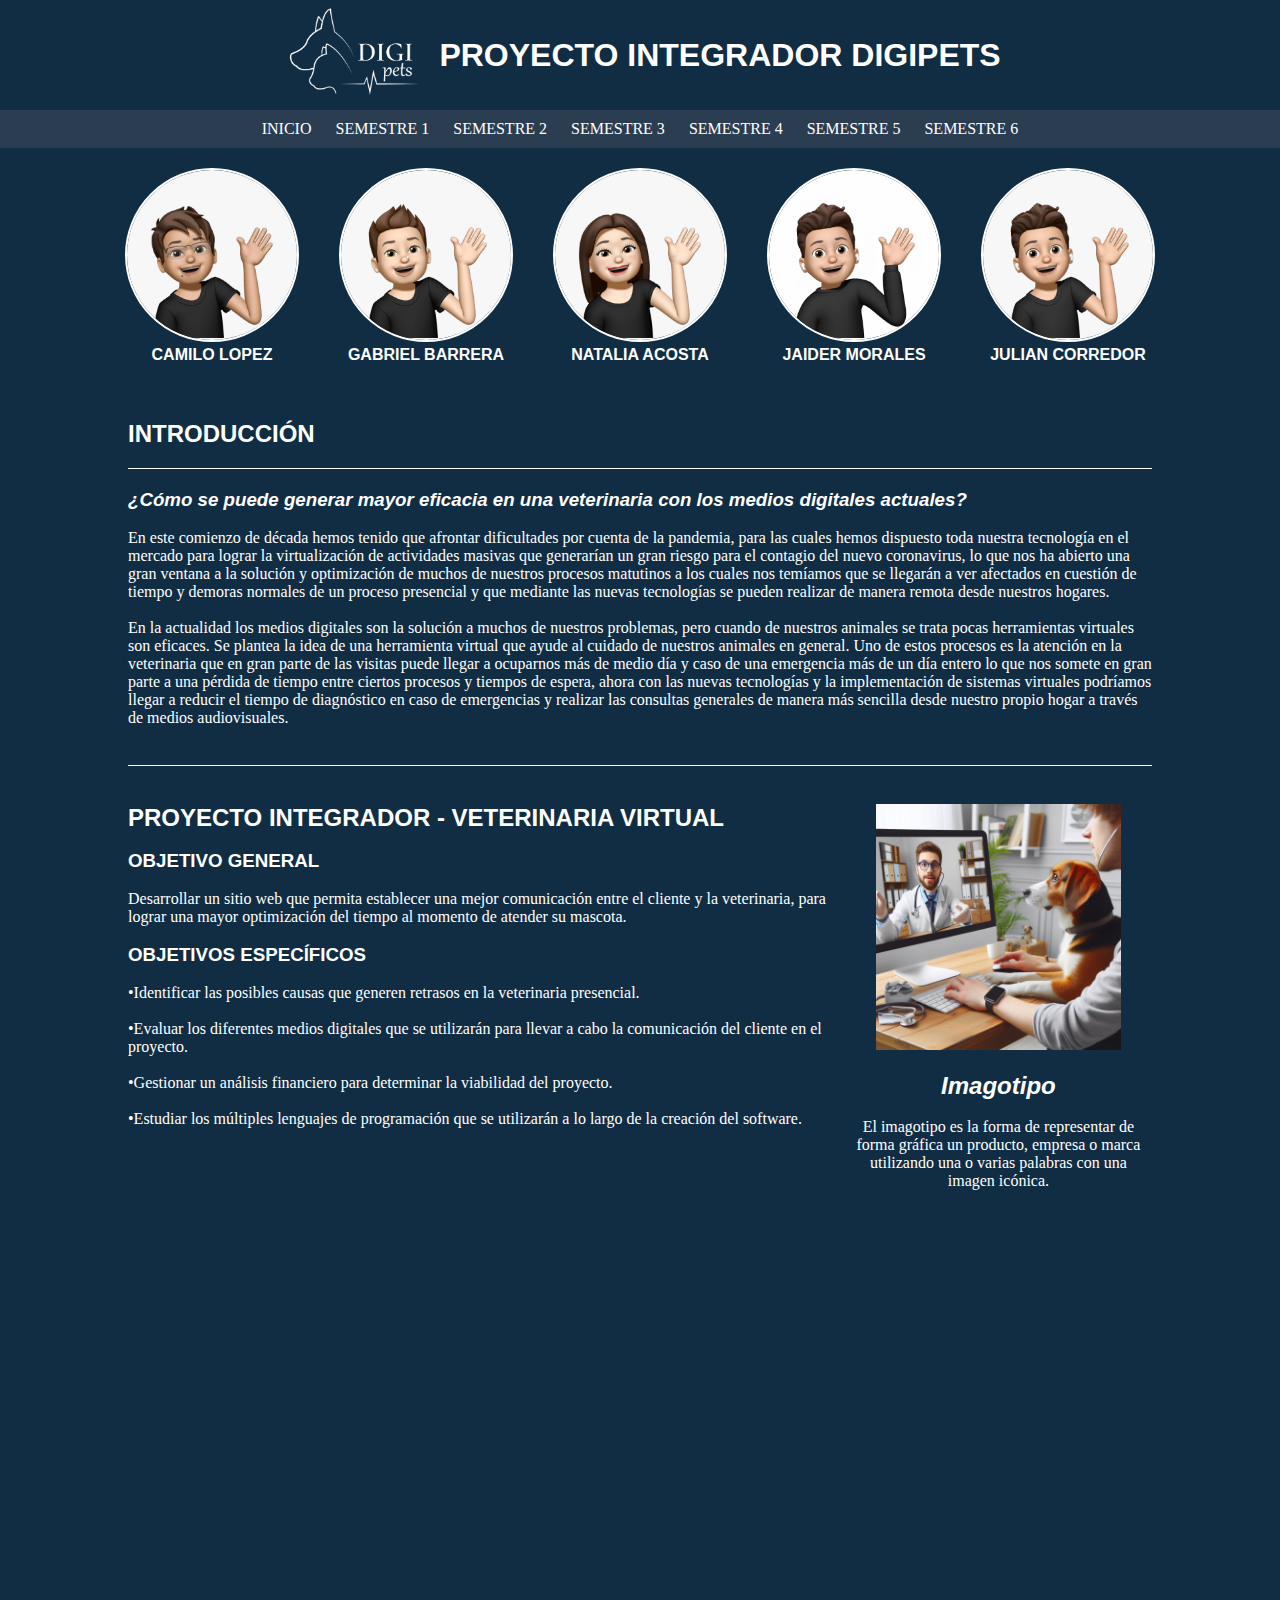
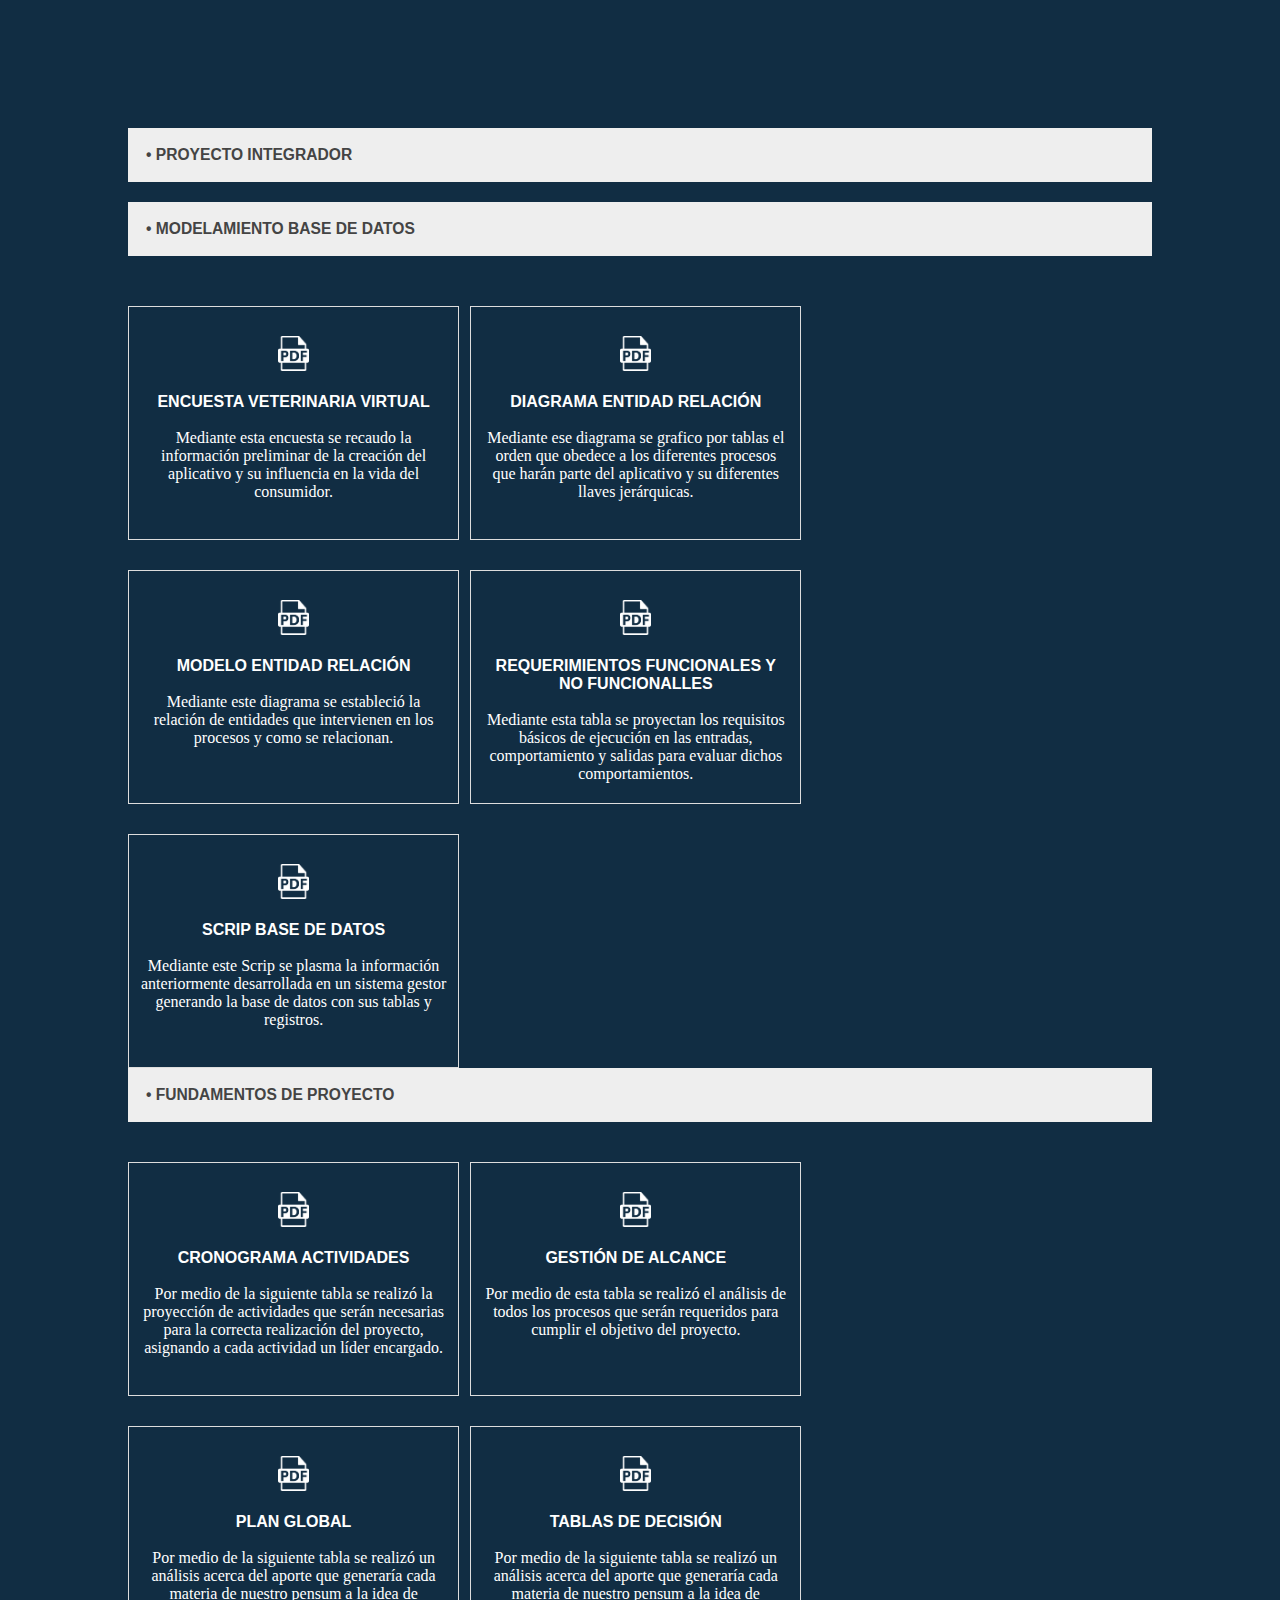
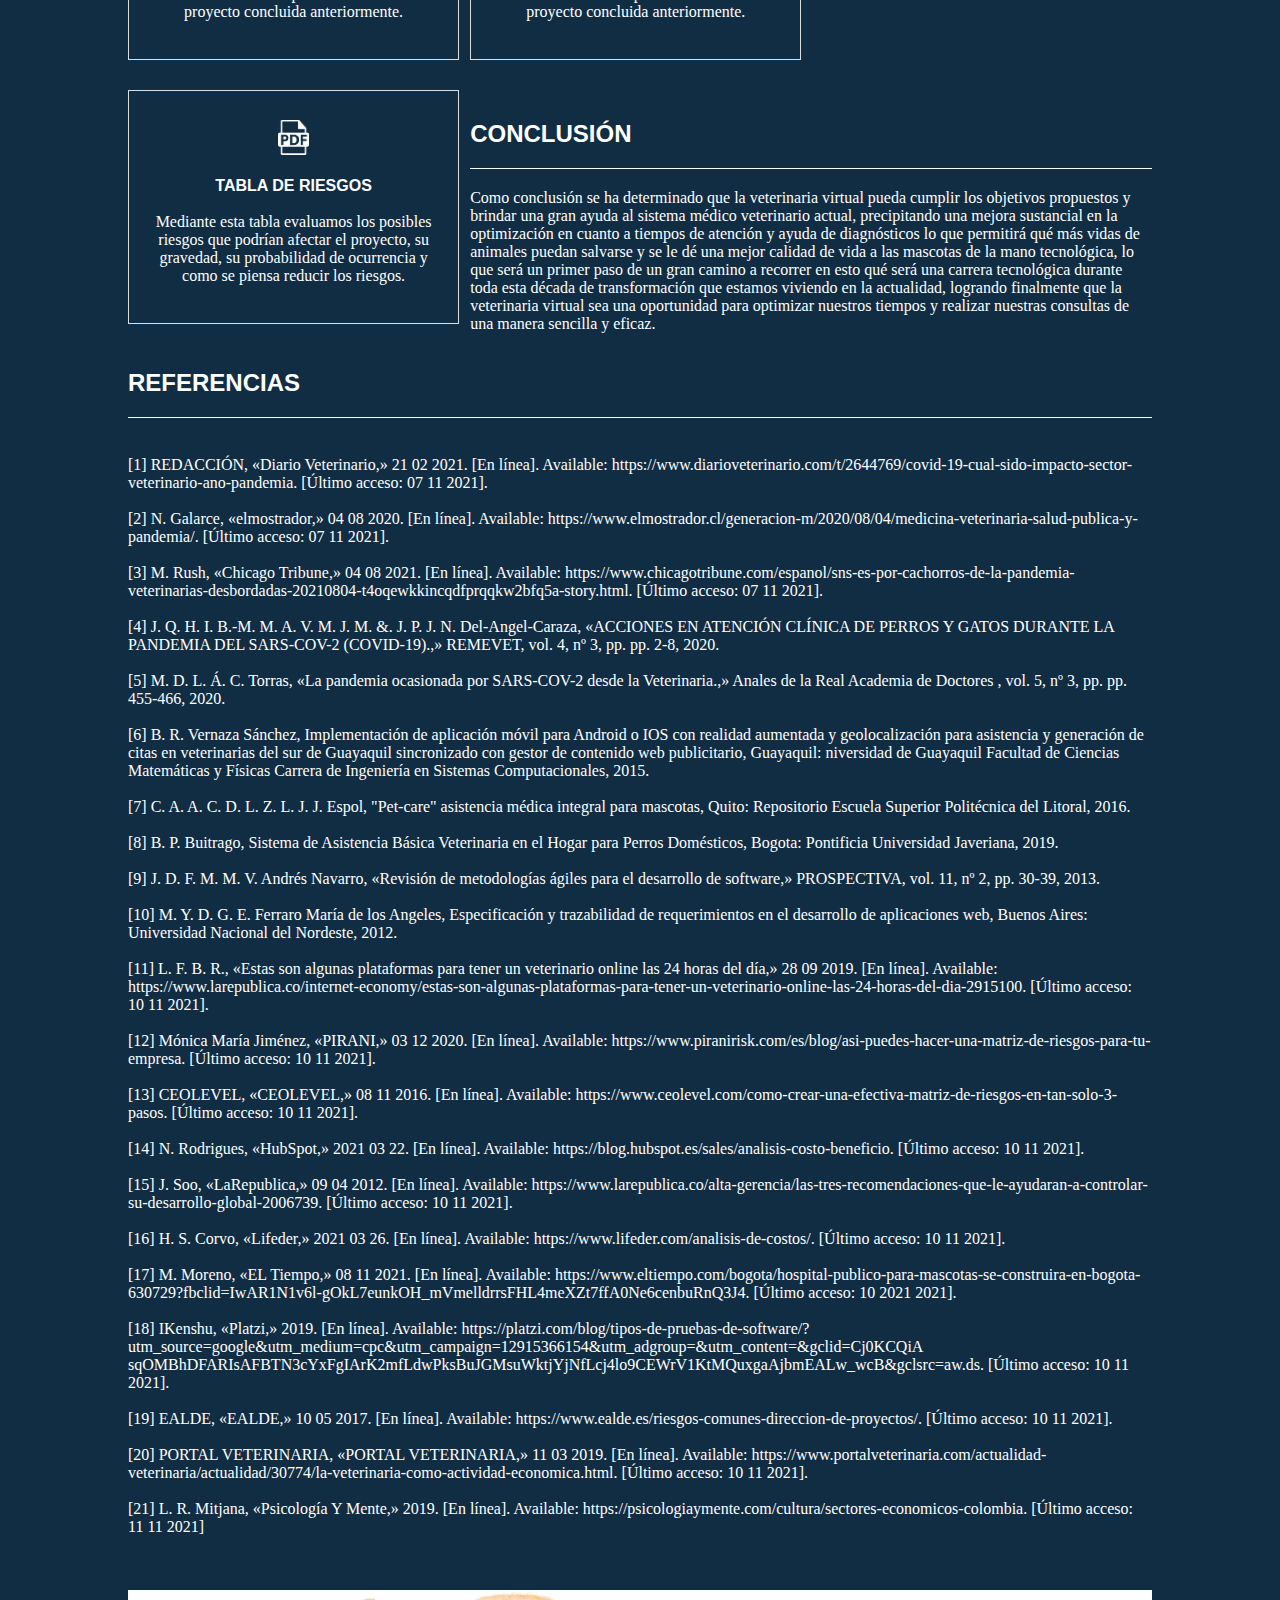
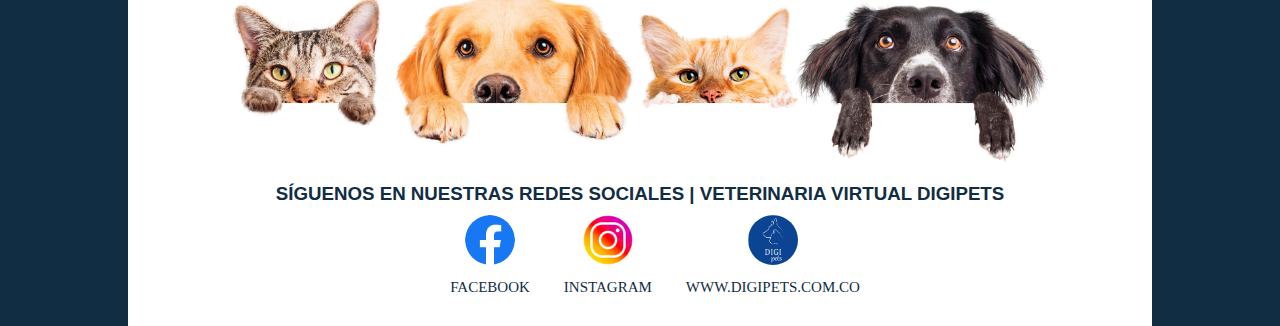
<file: pagina1.html>
<!DOCTYPE html>
<html lang="en">
<head>
    <meta charset="UTF-8">
    <meta name="viewport" content="width=device-width, initial-scale=1.0">
    <link rel="icon" href="img/DIGIPETS icono.png.jpg.png" type="image/x-icon">
    <title> 1 SEMESTRE</title>
        <meta charset="UTF-8">
        <meta http-equiv="X-UA-Compatible" content="IE=edge">
        <meta name="viewport" content="width=device-width, initial-scale=1.0">
        <link rel="icon" href="img/DIGIPETS icono.png.jpg.png" type="image/x-icon">
        <link rel="stylesheet" href="css/index.css">
        <link rel="stylesheet" href="css/semestre1.css">
        <title>DIGIPETS 6 SEMESTRE</title>
    </head>
    <body>
    
    
       
    <div id="cabecera">
        <a href="index.html"><img src="img/LOGO_HORIZONTAL_BLANCO.png" alt="" ></a><h1> PROYECTO INTEGRADOR DIGIPETS</h1>
    </div>
    
    <nav>
        <ul>
        <li><a href="index.html">Inicio</a></li>
          <li><a href="pagina1.html">Semestre 1</a></li>
          <li><a href="pagina2.html">Semestre 2</a></li>
          <li><a href="pagina3.html">Semestre 3</a></li>
          <li><a href="pagina4.html">Semestre 4</a></li>
          <li><a href="pagina5.html">Semestre 5</a></li>
          <li><a href="pagina6.html">Semestre 6</a></li>
        </ul>
    </nav>
    
    <section>
        <div id="integrantes">
    
            <div class="divs">
                <img src="img/Camilo.jpeg" alt="">
                <h2>CAMILO LOPEZ</h2>
            </div>
            <div class="divs">
                <img src="img/Gabriel.jpeg" alt="">
                <h2>GABRIEL BARRERA</h2>
            </div>
            <div class="divs">
                <img src="img/Natalia.jpeg" alt="">
                <h2>NATALIA ACOSTA</h2>
            </div>
            <div class="divs">
                <img src="img/Jaider.jpeg" alt="">
                <h2>JAIDER MORALES</h2>
            </div>
            <div class="divs">
                <img src="img/juli.jpeg" alt="">
                <h2>JULIAN CORREDOR</h2>
            </div>
        </div>
    </section>

<div class="sec1">

<br> <br>
         <h2>INTRODUCCIÓN</h2>
<hr>
            <div>
                <h3><i>¿Cómo se puede generar mayor eficacia en una veterinaria con los medios digitales actuales?</i></h3> <br>
                <p>En este comienzo de década hemos tenido que afrontar dificultades por cuenta de la pandemia, para las cuales hemos dispuesto toda nuestra tecnología en el mercado para lograr la virtualización de actividades masivas que generarían un gran riesgo para el contagio del nuevo coronavirus, lo que nos ha abierto una gran ventana a la solución y optimización de muchos de nuestros procesos matutinos a los cuales nos temíamos que se llegarán a ver afectados en cuestión de tiempo y demoras normales de un proceso presencial y que mediante las nuevas tecnologías se pueden realizar de manera remota desde nuestros hogares.</p> <br>
                <p>En la actualidad los medios digitales son la solución a muchos de nuestros problemas, pero cuando de nuestros animales se trata pocas herramientas virtuales son eficaces. Se plantea la idea de una herramienta virtual que ayude al cuidado de nuestros animales en general. Uno de estos procesos es la atención en la veterinaria que en gran parte de las visitas puede llegar a ocuparnos más de medio día y caso de una emergencia más de un día entero lo que nos somete en gran parte a una pérdida de tiempo entre ciertos procesos y tiempos de espera, ahora con las nuevas tecnologías y la implementación de sistemas virtuales podríamos llegar a reducir el tiempo de diagnóstico en caso de emergencias y realizar las consultas generales de manera más sencilla desde nuestro propio hogar a través de medios audiovisuales.</p> <br>
            </div>

            <hr>

        <section class="sec_sem1" >
            <article id="container1">
                <br>
                <h2 class="intro-heading">PROYECTO INTEGRADOR - VETERINARIA VIRTUAL</h2> <br>
                <h3 class="objetivos-heading">OBJETIVO GENERAL</h3><br>
                <p>Desarrollar un sitio web que permita establecer una mejor comunicación entre el cliente y la veterinaria, para <br> lograr una mayor optimización del tiempo al momento de atender su mascota.</p> <br>
                <h3 class="objetivos-heading">OBJETIVOS ESPECÍFICOS</h3>
                <br>
                <p>
                    •Identificar las posibles causas que generen retrasos en la veterinaria presencial.<br><br>
                    •Evaluar los diferentes medios digitales que se utilizarán para llevar a cabo la comunicación del cliente en el proyecto.<br><br>
                    •Gestionar un análisis financiero para determinar la viabilidad del proyecto.<br><br>
                    •Estudiar los múltiples lenguajes de programación que se utilizarán a lo largo de la creación del software.<br><br>
                </p>
            </article>
            
            <article id="container2">
                <br>
                    
                    
                    <img src="img/2.jpeg" alt="">
                    <br><br><i><h2>Imagotipo</h2></i><br>
                    <p>El imagotipo es la forma de representar de forma gráfica un producto, empresa o marca utilizando una o varias palabras con una imagen icónica.</p>
            </article>
        </section>

            <br>
            <div id="img"></div>

        </div>
        
<div class="accordion">
<b> <button class="accordion-item" onclick="togglePanel('panel')"><h3>• PROYECTO INTEGRADOR</h3></button></b>
<div class="panel" >
<div id="pdfs">
    
      <a href="pdfs/semestre 1/ANALISIS DE PROBLEMATICA.pdf" onclick="openLightbox('')"><br><img src="img/pdf.png" alt=""><br><br><h4>ANALISIS DE PROBLEMATICA</h4><br><p>Se realiza un escrito donde se plantea la problemática y se busca en la ambigüedad de la pregunta las bases sociales que dan creación al problema que el aplicativo plantea resolver.</p> </a>
      <a href="pdfs/semestre 1/COMITÉ DE DISTRIBUCIÓN DE UTILIDADES.pdf" onclick="openLightbox(')"><br><img src="img/pdf.png" alt=""><br><br><h4>COMITE DE DISTRIBUCIÓN DE UTILIDADES</h4><br><p>Mediante un documento se plantean los porcentajes de utilidad del proyecto que le corresponde a cada uno de los participantes.</p> </a>
      <a href="pdfs/semestre 1/ESTUDIO DE COSTOS PARA EL PROYECTO.pdf" onclick="openLightbox('archivo1.pdf')"><br><img src="img/pdf.png" alt=""><br><br><h4>ESTUDIO DE COSTOS PARA EL PROYECTO</h4><br><p>El grupo realizara un estudio completo de costos totales para la realización del proyecto.</p> </a>
      <a href="pdfs/semestre 1/ESTUDIO DE COMPETIDORES.pdf" onclick="openLightbox('archivo1.pdf')"><br><img src="img/pdf.png" alt=""><br><br><h4>ESTUDIO DE COMPETIDORES</h4><br><p>Se realiza estudio de mercado para obtener datos de posibles competidores y los servicios que hay disponibles, precios y necesidades de los clientes.</p> </a>
      <a href="pdfs/semestre 1/ESTUDIO DE COSTOS PARA EL PROYECTO (1).pdf" onclick="openLightbox('archivo1.pdf')"><br><img src="img/pdf.png" alt=""><br><br><h4>SECTORIZACIÓN ECONOMICA</h4><br><p>Se identifica el sector económico al que pertenecerá el proyecto mediante un focus online group en el que se revisara el contexto económico.</p> </a>
      <a href="pdfs/semestre 1/ESTRUCTURA ESTUDIO DE COSTOS.pdf" onclick="openLightbox('archivo1.pdf')"><br><img src="img/pdf.png" alt=""><br><br><h4>ESTRUCTURA ESTUDIO DE COSTOS</h4><br><p>El grupo realizo una estructura para el desarrollo completo de costos totales para la realización del proyecto.</p> </a>
      <a href="pdfs/semestre 1/JUSTIFICACION APLICATIVO.pdf" onclick="openLightbox('archivo1.pdf')"><br><img src="img/pdf.png" alt=""><br><br><h4>JUSTIFICACIÓN APLICATIVO</h4><br><p>Mediante el análisis del problema se genera la justificación de la creación del aplicativo como solución a la problemática social y se plasma en un escrito.</p> </a>
</div>
</div>
</div>

<div class="accordion1">
<b> <button class="accordion-item1" onclick="togglePanel2('panel2')"><h3>• MODELAMIENTO BASE DE DATOS</h3></button></b>
<div class="panel2" >
<div id="pdfs1"> 

  <a href="pdfs/semestre 1/ENCUESTA VETERINARIA.pdf" onclick="openLightbox('')"><br><img src="img/pdf.png" alt=""><br><br><h4>ENCUESTA VETERINARIA VIRTUAL</h4><br><p>Mediante esta encuesta se recaudo la información preliminar de la creación del aplicativo y su influencia en la vida del consumidor.</p> </a>
  <a href="pdfs/semestre 1/DER VETERINARIA.pdf" onclick="openLightbox('')"><br><img src="img/pdf.png" alt=""><br><br><h4>DIAGRAMA ENTIDAD RELACIÓN</h4><br><p>Mediante ese diagrama se grafico por tablas el orden que obedece a los diferentes procesos que harán parte del aplicativo y su diferentes llaves jerárquicas.</p> </a>
  <a href="pdfs/semestre 1/MER VETERINARIA.pdf" onclick="openLightbox('')"><br><img src="img/pdf.png" alt=""><br><br><h4>MODELO ENTIDAD RELACIÓN</h4><br><p>	Mediante este diagrama se estableció la relación de entidades que intervienen en los procesos y como se relacionan.</p> </a>
  <a href="pdfs/semestre 1/REQUERIMIENTOS FUNCIONALES Y NO FUNCIONALES.pdf" onclick="openLightbox('')"><br><img src="img/pdf.png" alt=""><br><br><h4>REQUERIMIENTOS FUNCIONALES Y NO FUNCIONALLES</h4><br><p>Mediante esta tabla se proyectan los requisitos básicos de ejecución en las entradas, comportamiento y salidas para evaluar dichos comportamientos.</p> </a>
  <a href="pdfs/semestre 1/SCRIP-BASE-DE-DATOS.pdf" onclick="openLightbox('')"><br><img src="img/pdf.png" alt=""><br><br><h4>SCRIP BASE DE DATOS</h4><br><p>Mediante este Scrip se plasma la información anteriormente desarrollada en un sistema gestor generando la base de datos con sus tablas y registros.</p> </a>
</div>
</div>
</div>



<div class="accordion2">
<b> <button class="accordion-item2" onclick="togglePanel3('panel3')"><h3>• FUNDAMENTOS DE PROYECTO</h3></button></b>
<div class="panel3" >
<div id="pdfs2">
  <a href="pdfs/semestre 1/CRONOGRAMA 1 SEMESTRE.pdf" onclick="openLightbox('')"><br><img src="img/pdf.png" alt=""><br><br><h4>CRONOGRAMA ACTIVIDADES</h4><br><p>Por medio de la siguiente tabla se realizó la proyección de actividades que serán necesarias para la correcta realización del proyecto, asignando a cada actividad un líder encargado.</p> </a>
  <a href="pdfs/semestre 1/GESTION DE ALCANCE.pdf" onclick="openLightbox('')"><br><img src="img/pdf.png" alt=""><br><br><h4>GESTIÓN DE ALCANCE</h4><br><p>Por medio de esta tabla se realizó el análisis de todos los procesos que serán requeridos para cumplir el objetivo del proyecto.</p> </a>
  <a href="pdfs/semestre 1/PLAN GLOBAL.pdf" onclick="openLightbox('')"><br><img src="img/pdf.png" alt=""><br><br><h4>PLAN GLOBAL</h4><br><p>Por medio de la siguiente tabla se realizó un análisis acerca del aporte que generaría cada materia de nuestro pensum a la idea de proyecto concluida anteriormente.</p> </a>
  <a href="pdfs/semestre 1/TABLA DE DECISION.pdf" onclick="openLightbox('')"><br><img src="img/pdf.png" alt=""><br><br><h4>TABLAS DE DECISIÓN</h4><br><p>Por medio de la siguiente tabla se realizó un análisis acerca del aporte que generaría cada materia de nuestro pensum a la idea de proyecto concluida anteriormente.</p> </a>
  <a href="pdfs/semestre 1/TABLA DE RIESGOS.pdf" onclick="openLightbox('')"><br><img src="img/pdf.png" alt=""><br><br><h4>TABLA DE RIESGOS</h4><br><p>Mediante esta tabla evaluamos los posibles riesgos que podrían afectar el proyecto, su gravedad, su probabilidad de ocurrencia y como se piensa reducir los riesgos.</p> </a>
</div>
</div>
</div>



<div class="sec1">
<br>
<section>
    <h2> CONCLUSIÓN</h2>
    <hr>
    <p> Como conclusión se ha determinado que la veterinaria virtual pueda cumplir los objetivos propuestos y brindar una gran ayuda al sistema médico veterinario actual, precipitando una mejora sustancial en la  optimización  en cuanto a tiempos de atención y ayuda de diagnósticos  lo que  permitirá qué más vidas de animales puedan salvarse y se le dé una mejor calidad de vida a las mascotas de la mano tecnológica, lo que será un primer paso de un gran camino a recorrer en esto qué será una carrera tecnológica durante toda esta década de transformación que estamos viviendo en la actualidad, logrando finalmente que la veterinaria virtual sea una oportunidad para optimizar nuestros tiempos y realizar nuestras consultas de una manera sencilla y eficaz.  </p>
</section>
<br><br>
<section>
    <h2> REFERENCIAS</h2>
    <hr>
    <br>
    <p> [1]          REDACCIÓN, «Diario Veterinario,» 21 02 2021. [En línea]. Available: https://www.diarioveterinario.com/t/2644769/covid-19-cual-sido-impacto-sector-veterinario-ano-pandemia. [Último acceso: 07 11 2021]. 
<br><br>
        ​[2]          ​N. Galarce, «elmostrador,» 04 08 2020. [En línea]. Available: https://www.elmostrador.cl/generacion-m/2020/08/04/medicina-veterinaria-salud-publica-y-pandemia/. [Último acceso: 07 11 2021]. 
        <br><br>
        ​[3]          ​M. Rush, «Chicago Tribune,» 04 08 2021. [En línea]. Available: https://www.chicagotribune.com/espanol/sns-es-por-cachorros-de-la-pandemia-veterinarias-desbordadas-20210804-t4oqewkkincqdfprqqkw2bfq5a-story.html. [Último acceso: 07 11 2021]. 
        <br><br>
        ​[4]          ​J. Q. H. I. B.-M. M. A. V. M. J. M. &. J. P. J. N. Del-Angel-Caraza, «ACCIONES EN ATENCIÓN CLÍNICA DE PERROS Y GATOS DURANTE LA PANDEMIA DEL SARS-COV-2 (COVID-19).,» REMEVET, vol. 4, nº 3, pp. pp. 2-8, 2020.  
        <br><br>
        ​[5]          ​M. D. L. Á. C. Torras, «La pandemia ocasionada por SARS-COV-2 desde la Veterinaria.,» Anales de la Real Academia de Doctores , vol. 5, nº 3, pp. pp. 455-466, 2020.  
        <br><br>
        ​[6]          ​B. R. Vernaza Sánchez, Implementación de aplicación móvil para Android o IOS con realidad aumentada y geolocalización para asistencia y generación de citas en veterinarias del sur de Guayaquil sincronizado con gestor de contenido web publicitario, Guayaquil: niversidad de Guayaquil Facultad de Ciencias Matemáticas y Físicas Carrera de Ingeniería en Sistemas Computacionales, 2015.  
        <br><br>
        ​[7]          ​C. A. A. C. D. L. Z. L. J. J. Espol, "Pet-care" asistencia médica integral para mascotas, Quito: Repositorio Escuela Superior Politécnica del Litoral, 2016.  
        <br><br>
        ​[8]          ​B. P. Buitrago, Sistema de Asistencia Básica Veterinaria en el Hogar para Perros Domésticos, Bogota: Pontificia Universidad Javeriana, 2019.  
        <br><br>
        ​[9]          ​J. D. F. M. M. V. Andrés Navarro, «Revisión de metodologías ágiles para el desarrollo de software,» PROSPECTIVA, vol. 11, nº 2, pp. 30-39, 2013.  
        <br><br>
        ​[10]       ​M. Y. D. G. E. Ferraro María de los Angeles, Especificación y trazabilidad de requerimientos en el desarrollo de aplicaciones web, Buenos Aires: Universidad Nacional del Nordeste, 2012.  
        <br><br>
        ​[11]       ​L. F. B. R., «Estas son algunas plataformas para tener un veterinario online las 24 horas del día,» 28 09 2019. [En línea]. Available: https://www.larepublica.co/internet-economy/estas-son-algunas-plataformas-para-tener-un-veterinario-online-las-24-horas-del-dia-2915100. [Último acceso: 10 11 2021]. 
        <br><br>
        ​[12]       ​Mónica María Jiménez, «PIRANI,» 03 12 2020. [En línea]. Available: https://www.piranirisk.com/es/blog/asi-puedes-hacer-una-matriz-de-riesgos-para-tu-empresa. [Último acceso: 10 11 2021]. 
        <br><br>
        ​[13]       ​CEOLEVEL, «CEOLEVEL,» 08 11 2016. [En línea]. Available: https://www.ceolevel.com/como-crear-una-efectiva-matriz-de-riesgos-en-tan-solo-3-pasos. [Último acceso: 10 11 2021]. 
        <br><br>
        ​[14]       ​N. Rodrigues, «HubSpot,» 2021 03 22. [En línea]. Available: https://blog.hubspot.es/sales/analisis-costo-beneficio. [Último acceso: 10 11 2021]. 
        <br><br>
        ​[15]       ​J. Soo, «LaRepublica,» 09 04 2012. [En línea]. Available: https://www.larepublica.co/alta-gerencia/las-tres-recomendaciones-que-le-ayudaran-a-controlar-su-desarrollo-global-2006739. [Último acceso: 10 11 2021]. 
        <br><br>
        ​[16]       ​H. S. Corvo, «Lifeder,» 2021 03 26. [En línea]. Available: https://www.lifeder.com/analisis-de-costos/. [Último acceso: 10 11 2021]. 
        <br><br>
        ​[17]       ​M. Moreno, «EL Tiempo,» 08 11 2021. [En línea]. Available: https://www.eltiempo.com/bogota/hospital-publico-para-mascotas-se-construira-en-bogota-630729?fbclid=IwAR1N1v6l-gOkL7eunkOH_mVmelldrrsFHL4meXZt7ffA0Ne6cenbuRnQ3J4. [Último acceso: 10 2021 2021]. 
        <br><br>
        ​[18]       ​IKenshu, «Platzi,» 2019. [En línea]. Available: https://platzi.com/blog/tipos-de-pruebas-de-software/?utm_source=google&utm_medium=cpc&utm_campaign=12915366154&utm_adgroup=&utm_content=&gclid=Cj0KCQiA
        sqOMBhDFARIsAFBTN3cYxFgIArK2mfLdwPksBuJGMsuWktjYjNfLcj4lo9CEWrV1KtMQuxgaAjbmEALw_wcB&gclsrc=aw.ds. [Último acceso: 10 11 2021]. 
        <br><br>
        ​[19]       ​EALDE, «EALDE,» 10 05 2017. [En línea]. Available: https://www.ealde.es/riesgos-comunes-direccion-de-proyectos/. [Último acceso: 10 11 2021]. 
        <br><br>
        ​[20]       ​PORTAL VETERINARIA, «PORTAL VETERINARIA,» 11 03 2019. [En línea]. Available: https://www.portalveterinaria.com/actualidad-veterinaria/actualidad/30774/la-veterinaria-como-actividad-economica.html. [Último acceso: 10 11 2021]. 
        <br><br>
        ​[21]       ​L. R. Mitjana, «Psicología Y Mente,» 2019. [En línea]. Available: https://psicologiaymente.com/cultura/sectores-economicos-colombia. [Último acceso: 11 11 2021] </p>
</section>

<br><br><br>

</div>

<div id="footer">
    <img id="banner2" src="img/img175.jpg" alt="">
<div id="contenedor2">
    <h3>   SÍGUENOS EN NUESTRAS REDES SOCIALES | VETERINARIA VIRTUAL DIGIPETS</h3>

    <div class="cont2">
    <img src="img/facebook_logo_icon_147291.png" alt=""> 
    <a href="https://www.facebook.com/VeterinariaVirtualDigiPets">FACEBOOK</a>
    </div>
    <div class="cont2">
    <img src="img/pngtree-three-dimensional-instagram-icon-png-image_9015419.png" alt="">
    <a href="https://www.facebook.com/VeterinariaVirtualDigiPets">INSTAGRAM</a>
    </div>
    <div class="cont2">
    <img src="img/portpg.jpg" alt="">
    <a href="https://digipets.com.co/">WWW.DIGIPETS.COM.CO</a>
</div>
</div>    
</div>



</body>

<script src="scripts.js"></script>

</html>
</file>
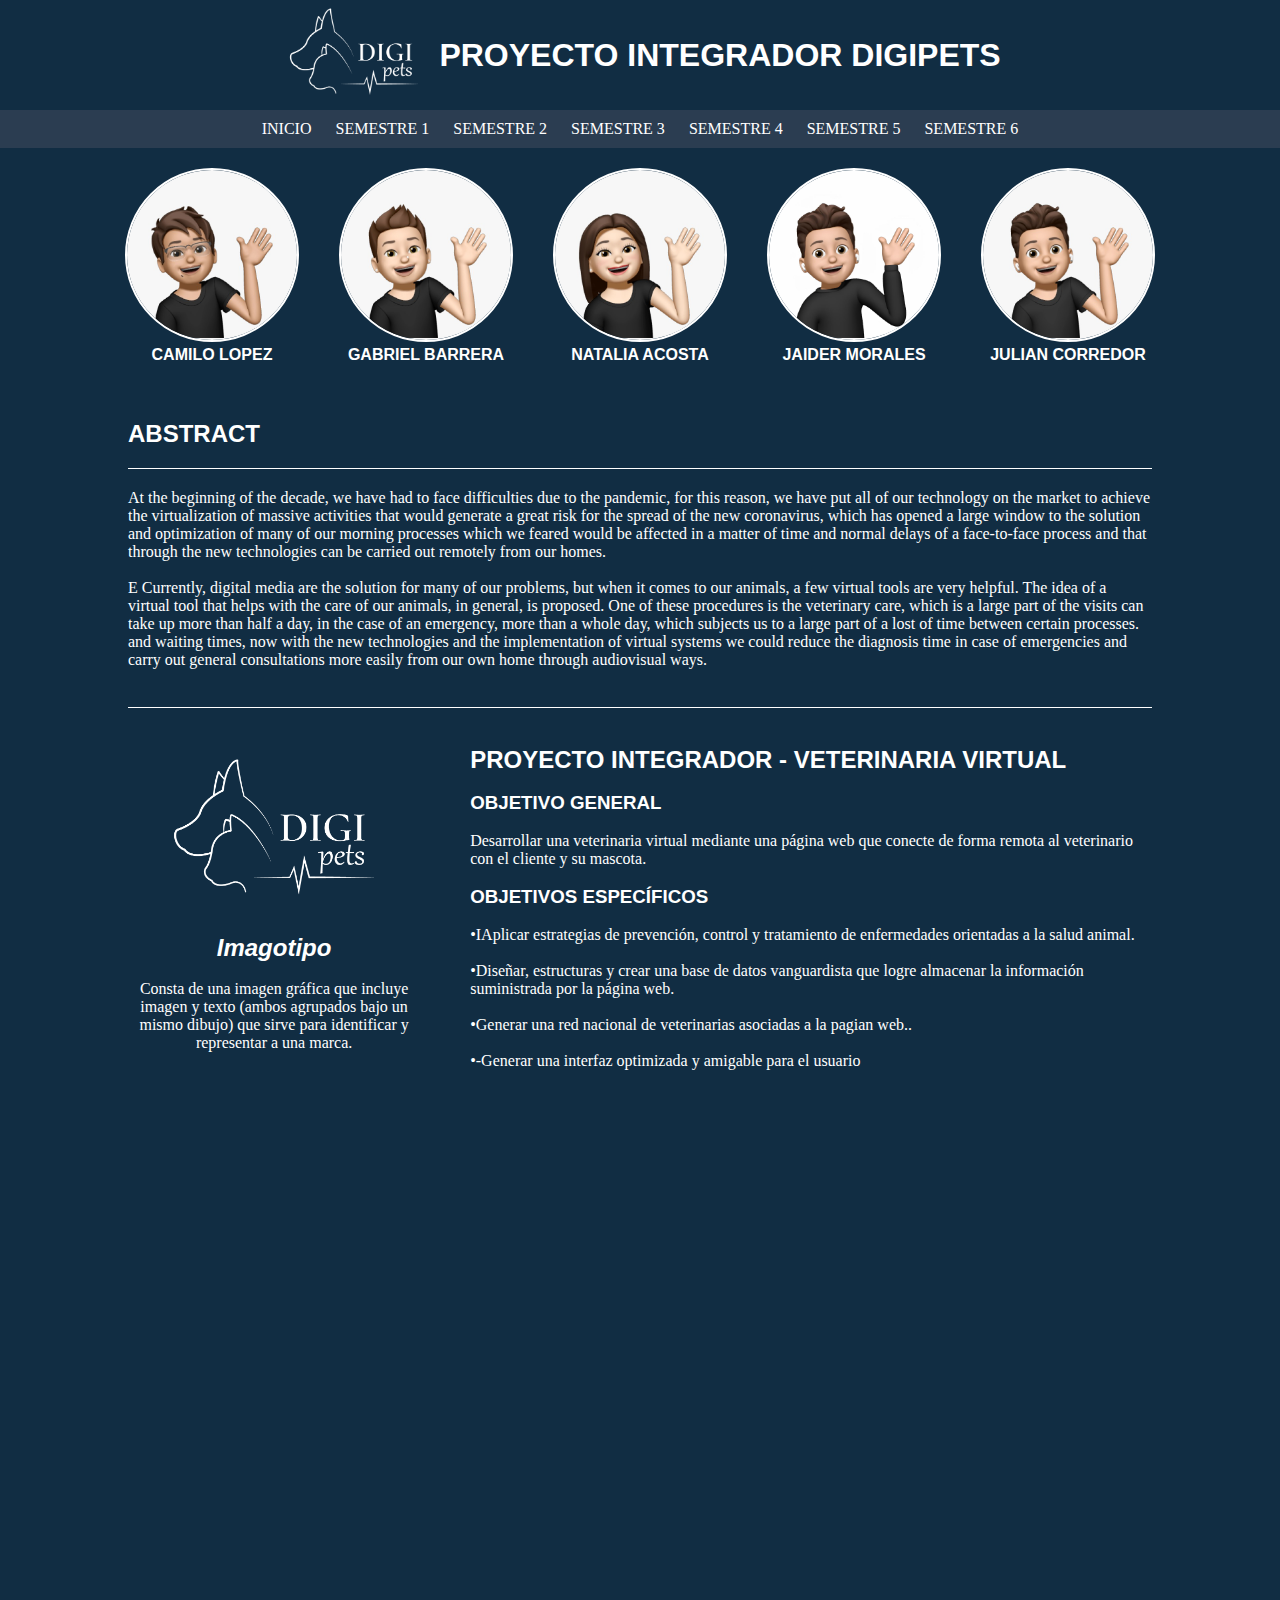
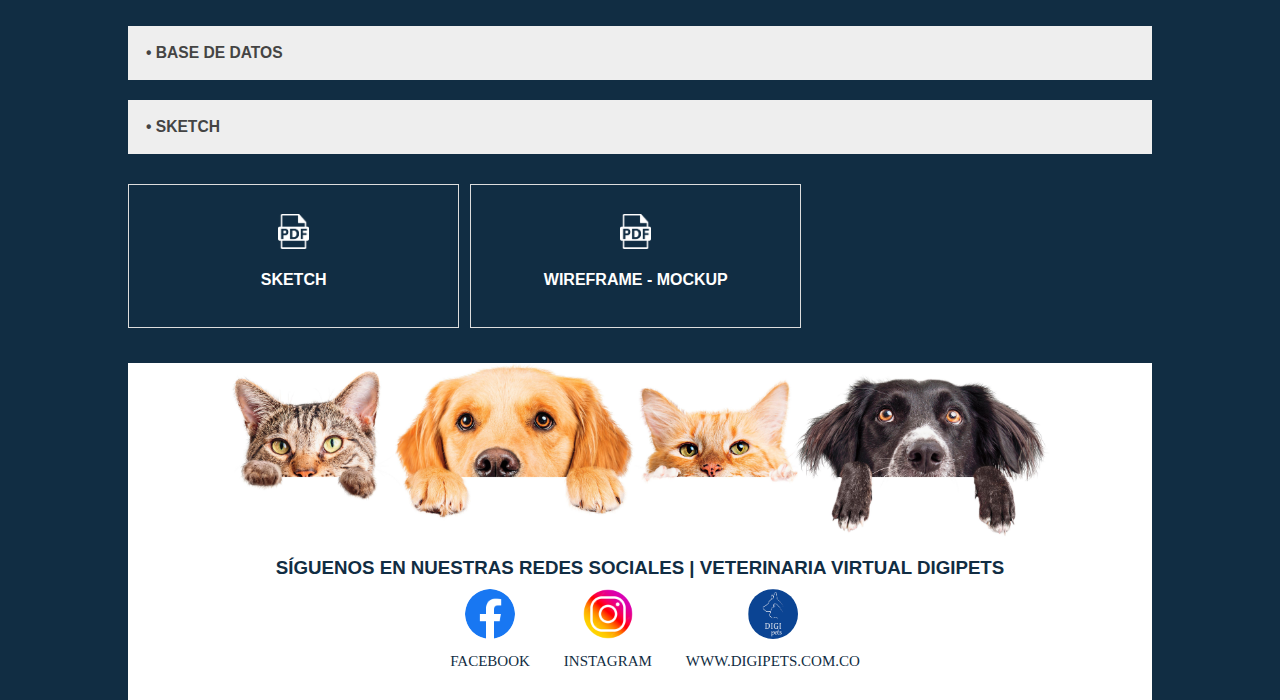
<file: pagina2.html>
<!DOCTYPE html>
<html lang="en">
<head>
    <meta charset="UTF-8">
    <meta name="viewport" content="width=device-width, initial-scale=1.0">
    <link rel="icon" href="img/DIGIPETS icono.png.jpg.png" type="image/x-icon">
    <title> 2 SEMESTRE</title>
        <meta charset="UTF-8">
        <meta http-equiv="X-UA-Compatible" content="IE=edge">
        <meta name="viewport" content="width=device-width, initial-scale=1.0">
        <link rel="icon" href="img/DIGIPETS icono.png.jpg.png" type="image/x-icon">
        <link rel="stylesheet" href="css/index.css">
        <link rel="stylesheet" href="css/semestre1.css">
        <link rel="stylesheet" href="css/semestre2.css">
        <title>DIGIPETS 6 SEMESTRE</title>
    </head>
    <body>
    
    
       
    <div id="cabecera">
        <a href="index.html"><img src="img/LOGO_HORIZONTAL_BLANCO.png" alt="" ></a><h1> PROYECTO INTEGRADOR DIGIPETS</h1>
    </div>
    
    <nav>
        <ul>
        <li><a href="index.html">Inicio</a></li>
          <li><a href="pagina1.html">Semestre 1</a></li>
          <li><a href="pagina2.html">Semestre 2</a></li>
          <li><a href="pagina3.html">Semestre 3</a></li>
          <li><a href="pagina4.html">Semestre 4</a></li>
          <li><a href="pagina5.html">Semestre 5</a></li>
          <li><a href="pagina6.html">Semestre 6</a></li>
        </ul>
    </nav>
    
    <section>
        <div id="integrantes">
    
            <div class="divs">
                <img src="img/Camilo.jpeg" alt="">
                <h2>CAMILO LOPEZ</h2>
            </div>
            <div class="divs">
                <img src="img/Gabriel.jpeg" alt="">
                <h2>GABRIEL BARRERA</h2>
            </div>
            <div class="divs">
                <img src="img/Natalia.jpeg" alt="">
                <h2>NATALIA ACOSTA</h2>
            </div>
            <div class="divs">
                <img src="img/Jaider.jpeg" alt="">
                <h2>JAIDER MORALES</h2>
            </div>
            <div class="divs">
                <img src="img/juli.jpeg" alt="">
                <h2>JULIAN CORREDOR</h2>
            </div>
        </div>
    </section>

<div class="sec1">

<br> <br>
         <h2>ABSTRACT</h2>

         <hr>

            <div>
               
                <p>At the beginning of the decade, we have had to face difficulties due to the pandemic, for this reason, we have put all of our technology on the market to achieve the virtualization of massive activities that would generate a great risk for the spread of the new coronavirus, which has opened a large window to the solution and optimization of many of our morning processes which we feared would be affected in a matter of time and normal delays of a face-to-face process and that through the new technologies can be carried out remotely from our homes.</p> <br>
                <p>E  Currently, digital media are the solution for many of our problems, but when it comes to our animals, a few virtual tools are very helpful. The idea of ​​a virtual tool that helps with the care of our animals, in general, is proposed. One of these procedures is the veterinary care, which is a large part of the visits can take up more than half a day, in the case of an emergency, more than a whole day, which subjects us to a large part of a lost of time between certain processes. and waiting times, now with the new technologies and the implementation of virtual systems we could reduce the diagnosis time in case of emergencies and carry out general consultations more easily from our own home through audiovisual ways.</p> <br>
            </div>

            <hr>

        <section class="sec_sem1" >

            <article id="container2">
                <br>
                    
                    
                    <img src="img/LOGO_HORIZONTAL_BLANCO.png" alt="">
                    <br><br><i><h2>Imagotipo</h2></i><br>
                    <p>Consta de una imagen gráfica que incluye imagen y texto (ambos agrupados bajo un mismo dibujo)  que sirve para identificar y representar a una marca.</p>
            </article>

            <article id="container1">
                <br>
                <h2 class="intro-heading">PROYECTO INTEGRADOR - VETERINARIA VIRTUAL</h2> <br>
                <h3 class="objetivos-heading">OBJETIVO GENERAL</h3><br>
                <p>Desarrollar una veterinaria virtual mediante una página web que conecte de forma remota al veterinario con el cliente y su mascota. </p> <br>
                <h3 class="objetivos-heading">OBJETIVOS ESPECÍFICOS</h3>
                <br>


                <p>
                    •IAplicar estrategias de prevención, control y tratamiento de enfermedades orientadas a la salud animal.<br><br>
                    •Diseñar, estructuras y crear una base de datos vanguardista que logre almacenar la información suministrada por la página web.<br><br>
                    •Generar una red nacional de veterinarias asociadas a la pagian web..<br><br>
                    •-Generar una interfaz optimizada y amigable para el usuario<br><br>
                </p>
            </article>
            

        </section>

            <br>
            <div id="img"></div>

        </div>
        
<div class="accordion">
<b> <button class="accordion-item" onclick="togglePanel('panel')"><h3>• BASE DE DATOS</h3></button></b>
<div class="panel" >
<div id="pdfs">
    
      <a href="pdfs/semestre 2/DER.pdf" onclick="openLightbox('')"><br><img src="img/pdf.png" alt=""><br><br><h4>CODIGO BASES DE DATOS</h4></a>
      <a href="pdfs/semestre 2/Untitled-Diagram.drawio.pdf" onclick="openLightbox('')"><br><img src="img/pdf.png" alt=""><br><br><h4>MODELO ENTIDAD RELACIÓN</h4></a>
      <a href="pdfs/semestre 2/DER.pdf" onclick="openLightbox('')"><br><img src="img/pdf.png" alt=""><br><br><h4>DIAGRAMA ENTIDAD RELACIÓN </h4></a>
      
     
</div>
</div>
</div>

<div class="accordion1">
<b> <button class="accordion-item1" onclick="togglePanel2('panel2')"><h3>• SKETCH</h3></button></b>
<div class="panel2">
<div id="pdfs1"> 
    <a href="pdfs/semestre 2/SKETCH.pdf" onclick="openLightbox('')"><br><img src="img/pdf.png" alt=""><br><br><h4>SKETCH</h4></a>
    <a href="pdfs/semestre 2/WIREPET.pdf" onclick="openLightbox('')"><br><img src="img/pdf.png" alt=""><br><br><h4>WIREFRAME - MOCKUP </h4></a>

</div>
</div>
</div>

<div id="footer">
    <img id="banner2" src="img/img175.jpg" alt="">
<div id="contenedor2">
    <h3>   SÍGUENOS EN NUESTRAS REDES SOCIALES | VETERINARIA VIRTUAL DIGIPETS</h3>

    <div class="cont2">
    <img src="img/facebook_logo_icon_147291.png" alt=""> 
    <a href="https://www.facebook.com/VeterinariaVirtualDigiPets">FACEBOOK</a>
    </div>
    <div class="cont2">
    <img src="img/pngtree-three-dimensional-instagram-icon-png-image_9015419.png" alt="">
    <a href="https://www.facebook.com/VeterinariaVirtualDigiPets">INSTAGRAM</a>
    </div>
    <div class="cont2">
    <img src="img/portpg.jpg" alt="">
    <a href="https://digipets.com.co/">WWW.DIGIPETS.COM.CO</a>
</div>
</div>    
</div>


</body>

<script src="scripts.js"></script>

</html>
</file>
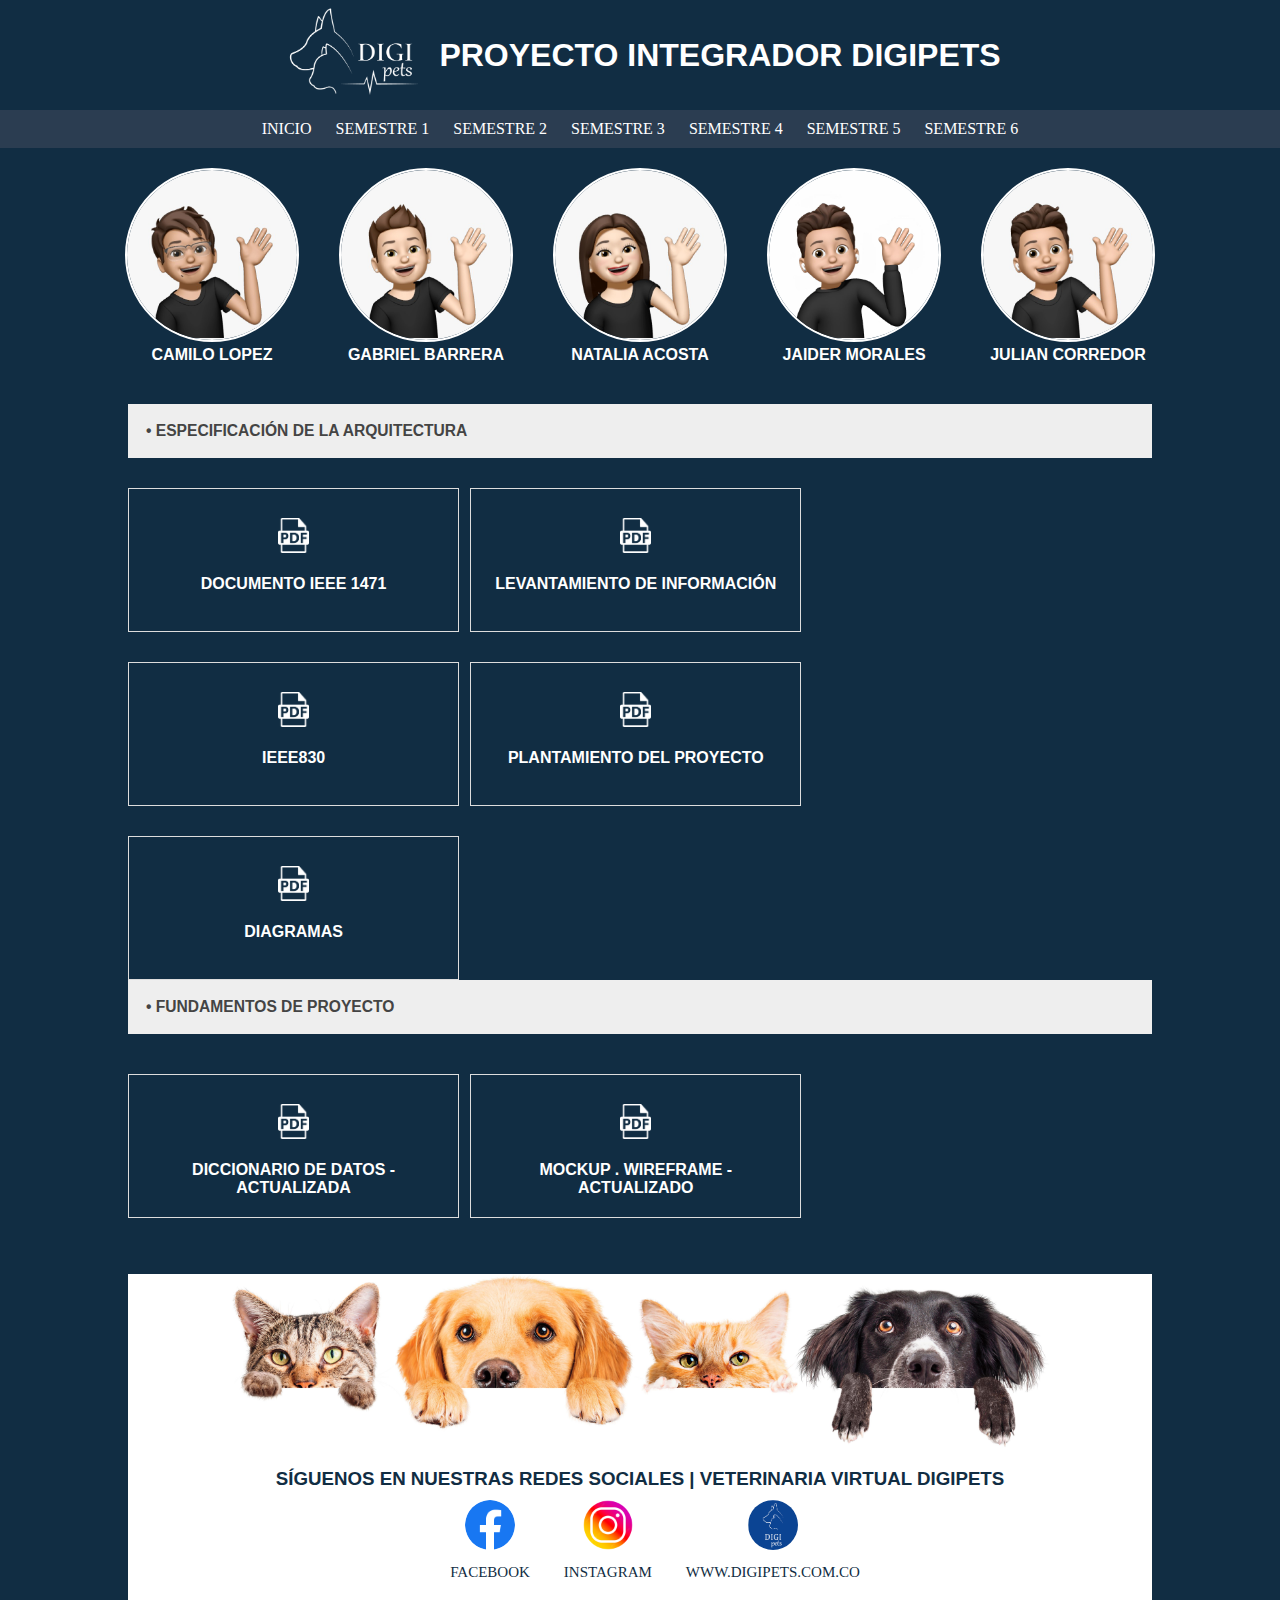
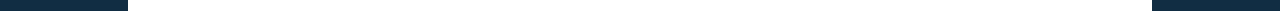
<file: pagina4.html>
<!DOCTYPE html>
<html lang="en">
<head>
    <meta charset="UTF-8">
    <meta name="viewport" content="width=device-width, initial-scale=1.0">
    <link rel="icon" href="img/DIGIPETS icono.png.jpg.png" type="image/x-icon">
    <title> 4 SEMESTRE</title>
        <meta charset="UTF-8">
        <meta http-equiv="X-UA-Compatible" content="IE=edge">
        <meta name="viewport" content="width=device-width, initial-scale=1.0">
        <link rel="icon" href="img/DIGIPETS icono.png.jpg.png" type="image/x-icon">
        <link rel="stylesheet" href="css/index.css">
        <link rel="stylesheet" href="css/semestre1.css">
        <link rel="stylesheet" href="css/semestre4.css">
        <title>DIGIPETS 6 SEMESTRE</title>
    </head>
    <body>
    
    
       
    <div id="cabecera">
        <a href="index.html"><img src="img/LOGO_HORIZONTAL_BLANCO.png" alt="" ></a><h1> PROYECTO INTEGRADOR DIGIPETS</h1>
    </div>
    
    <nav>
        <ul>
        <li><a href="index.html">Inicio</a></li>
          <li><a href="pagina1.html">Semestre 1</a></li>
          <li><a href="pagina2.html">Semestre 2</a></li>
          <li><a href="pagina3.html">Semestre 3</a></li>
          <li><a href="pagina4.html">Semestre 4</a></li>
          <li><a href="pagina5.html">Semestre 5</a></li>
          <li><a href="pagina6.html">Semestre 6</a></li>
        </ul>
    </nav>
    
    <section>
        <div id="integrantes">
    
            <div class="divs">
                <img src="img/Camilo.jpeg" alt="">
                <h2>CAMILO LOPEZ</h2>
            </div>
            <div class="divs">
                <img src="img/Gabriel.jpeg" alt="">
                <h2>GABRIEL BARRERA</h2>
            </div>
            <div class="divs">
                <img src="img/Natalia.jpeg" alt="">
                <h2>NATALIA ACOSTA</h2>
            </div>
            <div class="divs">
                <img src="img/Jaider.jpeg" alt="">
                <h2>JAIDER MORALES</h2>
            </div>
            <div class="divs">
                <img src="img/juli.jpeg" alt="">
                <h2>JULIAN CORREDOR</h2>
            </div>
        </div>
    </section>

  
        <div class="accordion1">
        <b> <button class="accordion-item1" onclick="togglePanel2('panel2')"><h3>• ESPECIFICACIÓN DE LA ARQUITECTURA</h3></button></b>
        <div class="panel2">
        <div id="pdfs1"> 
            <a href="pdfs/semestre 3/1471_97801.pdf" onclick="openLightbox('')"><br><img src="img/pdf.png" alt=""><br><br><h4>DOCUMENTO IEEE 1471</h4></a>
            <a href="pdfs/semestre 3/LEVANTAMIENTO-DE-INFORMACION-DIGIPETS-ACTUALIZADOS_6386--2-_17519.pdf" onclick="openLightbox('')"><br><img src="img/pdf.png" alt=""><br><br><h4>LEVANTAMIENTO DE INFORMACIÓN</h4></a>
            <a href="pdfs/semestre 3/Documento-IEEE830---Digipets_1780.pdf" onclick="openLightbox('')"><br><img src="img/pdf.png" alt=""><br><br><h4>IEEE830</h4></a>
            <a href="pdfs/semestre 3/PLANTAMIENTO-DEL-PROYECTO.pdf" onclick="openLightbox('')"><br><img src="img/pdf.png" alt=""><br><br><h4>PLANTAMIENTO DEL PROYECTO</h4></a>
            <a href="pdfs/semestre 3/DIAGRAMAS-.pdf" onclick="openLightbox('')"><br><img src="img/pdf.png" alt=""><br><br><h4>DIAGRAMAS</h4></a>
        </div>
        </div>
        </div>
        

        <div class="accordion2">
            <b> <button class="accordion-item2" onclick="togglePanel3('panel3')"><h3>• FUNDAMENTOS DE PROYECTO</h3></button></b>
            <div class="panel3" >
            <div id="pdfs2">
                <a href="pdfs/semestre 3/Digipets-Data-Dictionary.pdf" onclick="openLightbox('')"><br><img src="img/pdf.png" alt=""><br><br><h4>DICCIONARIO DE DATOS - ACTUALIZADA</h4></a>
                <a href="pdfs/semestre 3/MOCKUP-ACTUALIZADO_compressed.pdf" onclick="openLightbox('')"><br><img src="img/pdf.png" alt=""><br><br><h4>MOCKUP . WIREFRAME - ACTUALIZADO</h4></a>
    
            </div>
            </div>
            </div>
        

            <div id="footer">
                <img id="banner2" src="img/img175.jpg" alt="">
            <div id="contenedor2">
                <h3>   SÍGUENOS EN NUESTRAS REDES SOCIALES | VETERINARIA VIRTUAL DIGIPETS</h3>
            
                <div class="cont2">
                <img src="img/facebook_logo_icon_147291.png" alt=""> 
                <a href="https://www.facebook.com/VeterinariaVirtualDigiPets">FACEBOOK</a>
                </div>
                <div class="cont2">
                <img src="img/pngtree-three-dimensional-instagram-icon-png-image_9015419.png" alt="">
                <a href="https://www.facebook.com/VeterinariaVirtualDigiPets">INSTAGRAM</a>
                </div>
                <div class="cont2">
                <img src="img/portpg.jpg" alt="">
                <a href="https://digipets.com.co/">WWW.DIGIPETS.COM.CO</a>
            </div>
            </div>    
            </div>



</body>

<script src="scripts.js"></script>

</html>
</file>
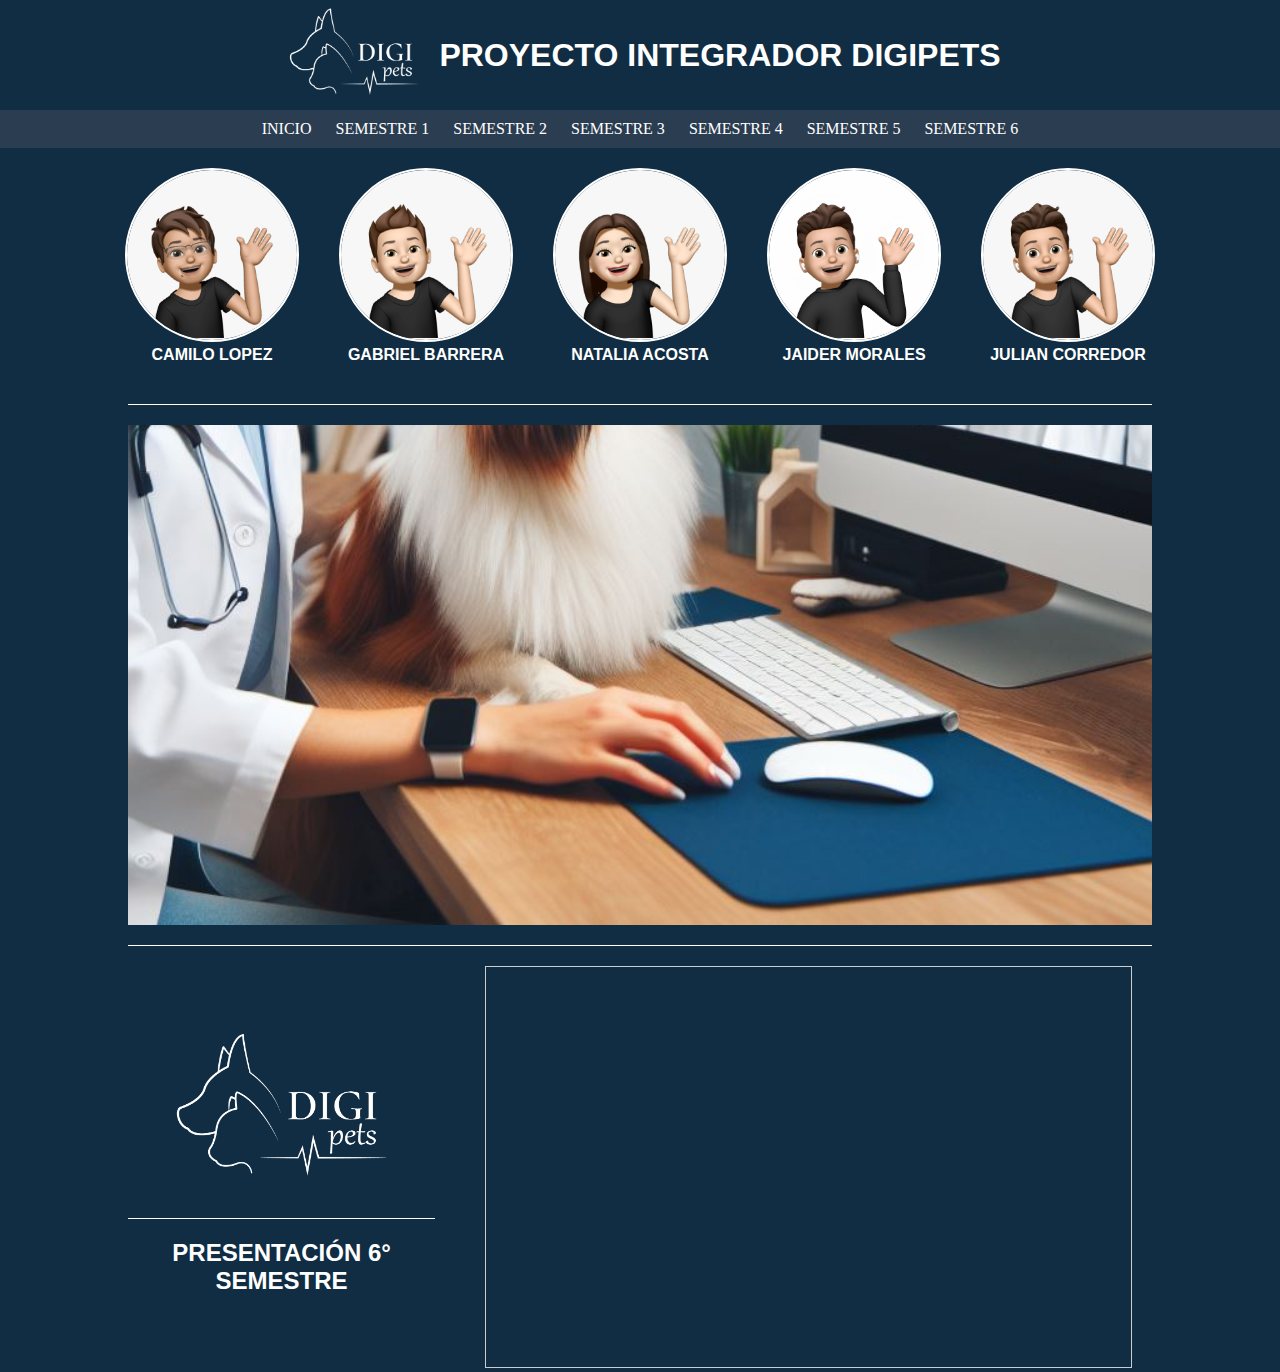
<file: pagina6.html>
<!DOCTYPE html>
<html lang="en">
<head>
    <meta charset="UTF-8">
    <meta name="viewport" content="width=device-width, initial-scale=1.0">
    <link rel="icon" href="img/DIGIPETS icono.png.jpg.png" type="image/x-icon">
    <title> 6 SEMESTRE</title>
        <meta charset="UTF-8">
        <meta http-equiv="X-UA-Compatible" content="IE=edge">
        <meta name="viewport" content="width=device-width, initial-scale=1.0">
        <link rel="icon" href="img/DIGIPETS icono.png.jpg.png" type="image/x-icon">
        <link rel="stylesheet" href="css/index.css">
        <link rel="stylesheet" href="css/semestre1.css">
        <link rel="stylesheet" href="css/semestre6.css">
        <title>DIGIPETS 6 SEMESTRE</title>
    </head>
    <body>
    
    
       
    <div id="cabecera">
        <a href="index.html"><img src="img/LOGO_HORIZONTAL_BLANCO.png" alt="" ></a><h1> PROYECTO INTEGRADOR DIGIPETS</h1>
    </div>
    
    <nav>
        <ul>
        <li><a href="index.html">Inicio</a></li>
          <li><a href="pagina1.html">Semestre 1</a></li>
          <li><a href="pagina2.html">Semestre 2</a></li>
          <li><a href="pagina3.html">Semestre 3</a></li>
          <li><a href="pagina4.html">Semestre 4</a></li>
          <li><a href="pagina5.html">Semestre 5</a></li>
          <li><a href="pagina6.html">Semestre 6</a></li>
        </ul>
    </nav>
    
    <section>
        <div id="integrantes">
    
            <div class="divs">
                <img src="img/Camilo.jpeg" alt="">
                <h2>CAMILO LOPEZ</h2>
            </div>
            <div class="divs">
                <img src="img/Gabriel.jpeg" alt="">
                <h2>GABRIEL BARRERA</h2>
            </div>
            <div class="divs">
                <img src="img/Natalia.jpeg" alt="">
                <h2>NATALIA ACOSTA</h2>
            </div>
            <div class="divs">
                <img src="img/Jaider.jpeg" alt="">
                <h2>JAIDER MORALES</h2>
            </div>
            <div class="divs">
                <img src="img/juli.jpeg" alt="">
                <h2>JULIAN CORREDOR</h2>
            </div>
        </div>
    </section>

    <div class="sec1">

        <hr>
                    <div id="img"></div>
                    <hr>
                <section class="sec_sem1" >
        
        
                    <article id="container2">
        <br><br><br>
                        
                        <img src="img/LOGO_HORIZONTAL_BLANCO.png" alt="">
                        <hr>
                        <h2>PRESENTACIÓN 6° SEMESTRE</h2>
        
                    </article>
        
        
                    <article id="container1">
           <iframe id="pdfIframe"  src="pdfs/app.pdf" > </iframe>
                    </article>
                    
        
                </section>
        
                    
        
                </div>
        



</body>

<script src="scripts.js"></script>

</html>
</file>
<file: css/index.css>
*{
  margin: 0%;
  padding: 0%;
}

body {
    background-color: rgb(17, 45, 67);
  }

  #cabecera {
    color: #fff;
    font-family: 'Lucida Sans Regular';
    display: flex; /* Utiliza flexbox para alinear los elementos */
    align-items: center; /* Alinea verticalmente los elementos */
    justify-content: center; /* Alinea los elementos horizontalmente */
  }
  
  #cabecera img {
    font-family: 'Lucida Sans Regular';
    color: #fff;
    width: 150px; /* Ajusta el ancho de la imagen según sea necesario */
    height: auto; /* Mantiene la proporción de la imagen */
    margin-right: 10px; /* Espacio a la derecha de la imagen */
  }

  /* Estilo para el menú de navegación */
  nav {
    background-color: #2b3d51; /* Color de fondo */
    color: #fff; /* Color del texto */
    padding: 10px 0; /* Espaciado interno */
    text-align: center; /* Alineación del texto */
  }

  nav ul {
    list-style-type: none; /* Quita los marcadores de lista */
    margin: 0;
    padding: 0;
  }

  nav ul li {
    display: inline; /* Para que los elementos de la lista aparezcan en línea */
    margin: 0 10px; /* Espaciado entre elementos */
  }

  nav ul li a {
    font-family: 'Lucida Sans Regular';
    text-transform: uppercase;
    color: #fff; /* Color del texto */
    text-decoration: none; /* Quita el subrayado del enlace */
  }

  /* Estilo para la sección de integrantes */
#integrantes {
  width: 100%;
    display: flex; /* Utiliza flexbox para alinear los elementos */
    justify-content: center; /* Alinea los elementos horizontalmente */

  }
  
  .divs {
    margin: 0 20px; /* Margen exterior */
    text-align: center; /* Alineación del texto */
    font-family: 'Lucida Sans';
  }
  
  .divs h2{
    font-size: medium;
    color: #fff;
  }

  .divs img {
    border-radius: 50%; /* Hace que las imágenes sean círculos */
    width: 170px; /* Tamaño de la imagen */
    height: 170px; /* Tamaño de la imagen */
    border: 2px solid white; /* Borde blanco de 2px de ancho */
  }
  
  

  .divs {
    margin: 20px; /* Margen exterior */
    text-align: center; /* Alineación del texto */
  }

  /* Estilo para el banner */
  #banner {
    display: block; /* Para que la imagen ocupe todo el ancho disponible */
    width: 80%; /* Ancho del banner al 100% */
    margin-bottom: 20px;
    display: flex;
    margin: auto;
    justify-content: center;
    margin-bottom: 30px;
  }
  

  #secobj{
    border: 2px solid white; /* Borde blanco de 2px de ancho */
    outline: 2px solid white; /* Borde externo blanco de 2px de ancho */
    color: rgb(17, 45, 67);
    width: 80%;
    height: 350px;
    background-color: rgb(255, 255, 255); 
    display: block;
    margin: auto;
    display: flex;
    margin-bottom: 20px;
    font-family: 'Franklin Gothic Medium';
}


#secobj p{
    font-family: 'Trebuchet MS', 'Lucida Sans Unicode', 'Lucida Grande', 'Lucida Sans', Arial, sans-serif;
}

#objetivosimg{
    width: 30%;
    height: auto;
    display: flex;
    margin: auto;
    justify-content: center;

}

#objetivosimg img{
    width: 80%;
    height: 100%;
    text-align: center;


}

#objetivostxt{
    margin: 25px 0px 0px 60px;
    width: 70%;
    height: auto;
}


 #banner2 {
    width: 80%;
    height: auto;
    display: block;
    margin: auto;
    margin-bottom: 20px;
}

#secobj2{
    color: #fff;
    width: 80%;
    height: 350px;
    /* background-color: brown; */
    display: block;
    margin: auto;
    display: flex;
    margin-bottom: 20px;
    font-family: 'Franklin Gothic Medium', 'Arial Narrow', Arial, sans-serif;
}


#secobj2 p{
    font-family: 'Trebuchet MS', 'Lucida Sans Unicode', 'Lucida Grande', 'Lucida Sans', Arial, sans-serif;
 }

#logosimg{
    width: 24%;
    height: auto;

}

#logosimg img{
    filter: grayscale(100%) brightness(0) invert(100%);
    width: 80%;
    height: auto;

}

#abstracttxt{
    margin: 25px 0px 0px 60px;
    width: 70%;
    height: auto;
}

#poster{
  width: 80%;
    display: flex;
    margin: auto;
    justify-content: center;
    margin-bottom: 20px;
}

#poster img{
    width: 100%;
}


#footer{

  width: 80%;
  background-color: #ffffff;
  font-family: 'Franklin Gothic Medium';
  margin: auto;
  justify-content: center;
  
}

#contenedor2 {
    color: rgb(17, 45, 67);
    text-align: center; /* Alinea el texto al centro */
  }
  

  
  .cont2 {
    display: inline-block; /* Hace que los elementos se muestren en línea */
    padding-bottom: 30px;
    margin-left: 30px;
    font-size: 15px;
  }
  
  .cont2 img {
    border-radius: 50%;
    width: 50px; /* Tamaño de las imágenes */
    height: auto; /* Mantiene la proporción de aspecto */
    margin: 10px;
    
    
  }
  
  .cont2 a {
    text-decoration: none; /* Quita el subrayado de los enlaces */
    color: rgb(17, 45, 67); /* Color del texto */
    display: block; /* Convierte los enlaces en bloques para que ocupen todo el ancho disponible */
  }
</file>
<file: css/semestre1.css>
h1, h2, h3, h4, h5{

  font-family: 'Franklin Gothic Medium', 'Arial Narrow', Arial, sans-serif;
}

hr{
  border: 0;
  height: 1px;
  background: #ffffff;
  margin: 20px 0;
}

.sec1{
  color: #fff;
  width: 80%;
  margin: auto;
  justify-content: center; /* Alinea los elementos horizontalmente */

}


.sec_sem1{

  width: 100%;
  display: flex;
}

.sec_sem1 #container1{

  width: 70%;
  

}

.sec_sem1 #container2{

  width: 30%;
  display: block;
  justify-content: center; 
  text-align: center;

}

#container2 img{
  width: 80%;
}



#img{
  width: 100%;
  height: 100px;
  padding: 200px  0;
  background-image: url(../img/banner.jpeg);
opacity: 1;
  background-repeat: no-repeat;
  background-size: cover;
  background-position: center;
  background-attachment: fixed;
}

/* ----------------*/
.panel {
  width: 100%;
  display: flex; /* Utiliza flexbox para alinear los elementos */
  justify-content: center; /* Alinea los elementos horizontalmente */
  padding: 0 18px;
  display: none;
  overflow: hidden;
  color: #fff;
}


.accordion {
  width: 80%;
  margin: 20px auto;

}

.accordion-item {
  font-family: 'Franklin Gothic Medium';
  background-color: #eee;
  color: #444;
  cursor: pointer;
  padding: 18px;
  width: 100%;
  text-align: left;
  border: none;
  outline: none;
  transition: background-color 0.6s ease;
}

.accordion-item:hover {
  background-color: #ccc;
}

---------------------------

.panel2 {
  width: 100%;
  display: flex; /* Utiliza flexbox para alinear los elementos */
  justify-content: center; /* Alinea los elementos horizontalmente */
  padding: 0 18px;
  display: none;
  overflow: hidden;
  color: #fff;
}


.accordion1 {

  width: 80%;
  margin: 20px auto;

}

.accordion-item1 {
  font-family: 'Franklin Gothic Medium';
  background-color: #eee;
  color: #444;
  cursor: pointer;
  padding: 18px;
  width: 100%;
  text-align: left;
  border: none;
  outline: none;
  transition: background-color 0.6s ease;
}

.accordion-item1:hover {
  background-color: #ccc;
}

---------------------------

.panel3 {
  width: 100%;
  display: flex; /* Utiliza flexbox para alinear los elementos */
  justify-content: center; /* Alinea los elementos horizontalmente */
  padding: 0 18px;
  display: none;
  overflow: hidden;
  color: #fff;
}


.accordion2 {

  width: 80%;
  margin: 20px auto;

}

.accordion-item2 {
  font-family: 'Franklin Gothic Medium';
  background-color: #eee;
  color: #444;
  cursor: pointer;
  padding: 18px;
  width: 100%;
  text-align: left;
  border: none;
  outline: none;
  transition: background-color 0.6s ease;
}

.accordion-item1:hover {
  background-color: #ccc;
}


---------------------------

#pdfs  {
  width: 100%;
  height: 630px;
  display: block;
  clear: both; /* Asegura que cada div comience en una nueva línea */
  margin-top: 20px; /* Añade un margen superior para separar los divs */
}

#pdfs1 {
  width: 100%;
  height: 550px;
  display: block;
  clear: both; /* Asegura que cada div comience en una nueva línea */
  margin-top: 20px; /* Añade un margen superior para separar los divs */
}


  #pdfs2 {
  width: 100%;
  height: 550px;
  display: block;
  clear: both; /* Asegura que cada div comience en una nueva línea */
  margin-top: 10px; /* Añade un margen superior para separar los divs */
}

#pdfs a, #pdfs1 a, #pdfs2 a {
  text-align: center;
  height: 210px;
  margin-top: 30px;
  width: 30%;
  display: inline-block;
  padding: 11px;
  text-decoration: none;
  color: white;
  border: 1px solid #ddd;
  margin-right: 11px;
  float: left;
}

#pdfs a img, #pdfs1 a img, #pdfs2 a img  {
  width: 10%;
  filter: invert(100%) brightness(2);
}


---------------


.panel a:hover {
  background-color:  rgba(7, 12, 15, 0.521);
}

.preview {
  width: 100%;
  overflow-x: auto;
  white-space: nowrap;
}

.preview img {
  max-width: 200px;
  height: auto;
  margin-right: 10px;
}



/* Estilos para el Lightbox */
#lightbox {
    display: none;
    position: fixed;
    top: 0;
    left: 0;
    width: 100%;
    height: 100%;
    background-color: rgba(0, 0, 0, 0.7);
    z-index: 999;
    
  }
  
  .lightbox-content {
    position: absolute;
    top: 50%;
    left: 50%;
    transform: translate(-50%, -50%);
    background-color: #fff;
    padding: 20px;
  }
  
  .close-btn {
    position: absolute;
    top: 10px;
    right: 10px;
    font-size: 24px;
    cursor: pointer;
  }
</file>
<file: css/semestre2.css>
/*--------------Segundo semestre-------------*/

  .sec_sem1 #container1{

     
    margin-left: 50px;
    
  
  }
 

  #img{

    padding: 200px  0;
    background-image: url(../img/2.jpeg);

  }

  #pdfs a, #pdfs1 a, #pdfs2 a {

    height: 120px;

  }

  
  #pdfs1 {
    height: 189px;
    margin-top: 0%;

  }
</file>
<file: css/semestre4.css>
#pdfs a, #pdfs1 a, #pdfs2 a {

    height: 120px;
  
  }
  
  
  
  
  #pdfs1 {
    height: 350px;
    margin-top: 0%;
  
  }

  #pdfs2 {
    height: 210px;

  
  }
  #img{

    padding: 200px  0;
    background-image: url(../img/4.jpeg);

  }
</file>
<file: css/semestre6.css>
iframe {
    width: 90%;
    height: 400px;
    border: 1px solid #ccc;
    margin-left: 50px;
}

.sec_sem1 #container1{

    width: 70%;
    
  
  }
  
  .sec_sem1 #container2{
  
    width: 30%;
    display: block;
    justify-content: center; 

  
  }
  #img{

    padding: 200px  0;
    background-image: url(../img/4.jpeg);

  }
</file>
